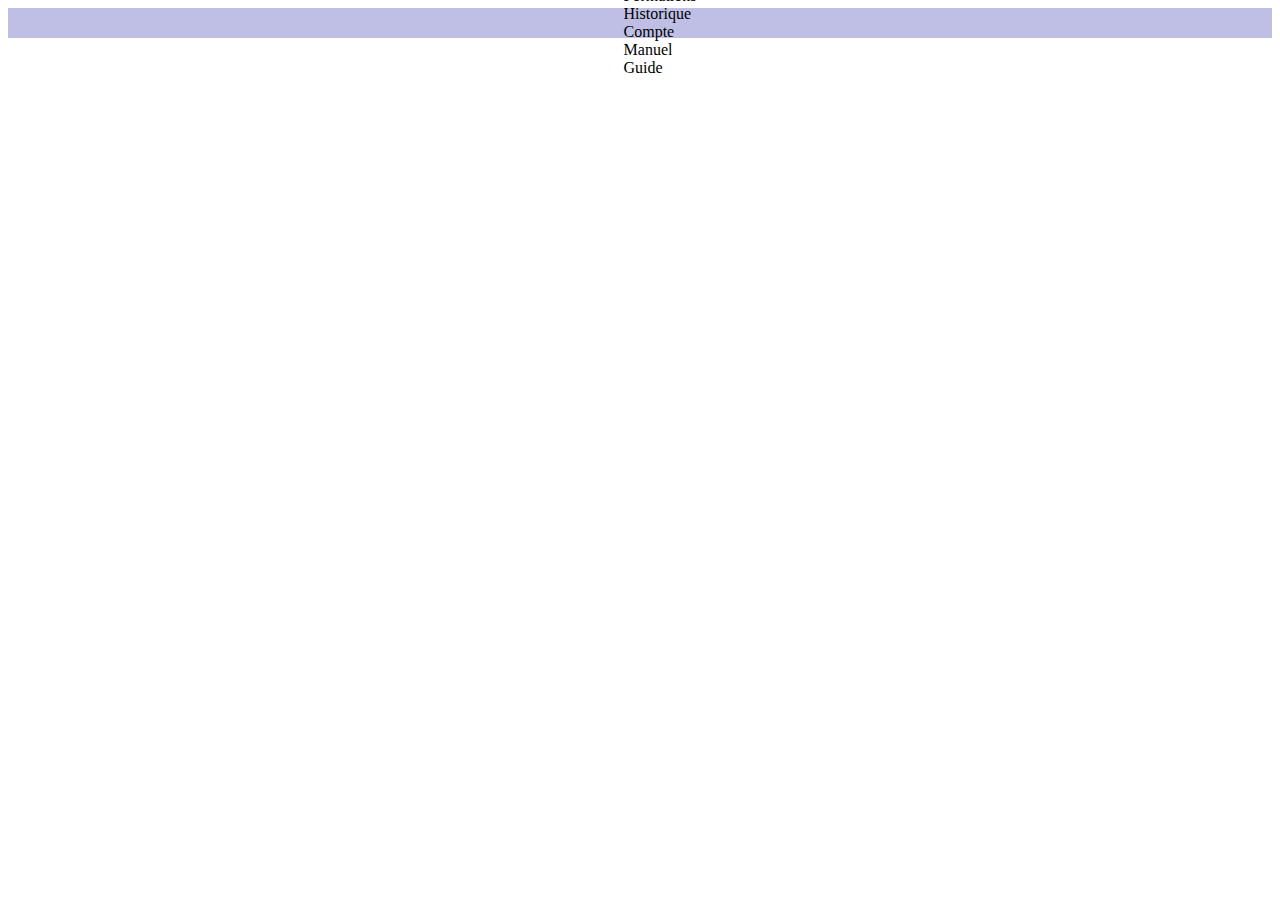
<file: front/app.html>
<html>
    <head>
        <title>App page</title>
        <link rel="stylesheet" href="../src/asset/styleApp.css">
    </head>
    <body>
        <div class="nav-container">
          <ul> 
            <li>Home</li>
            <li>Formations</li>
            <li>Historique</li>
            <li>Compte</li>
            <li>Manuel</li>
            <li>Guide</li>
          </ul>
        </div>
    </body>
</html>
</file>
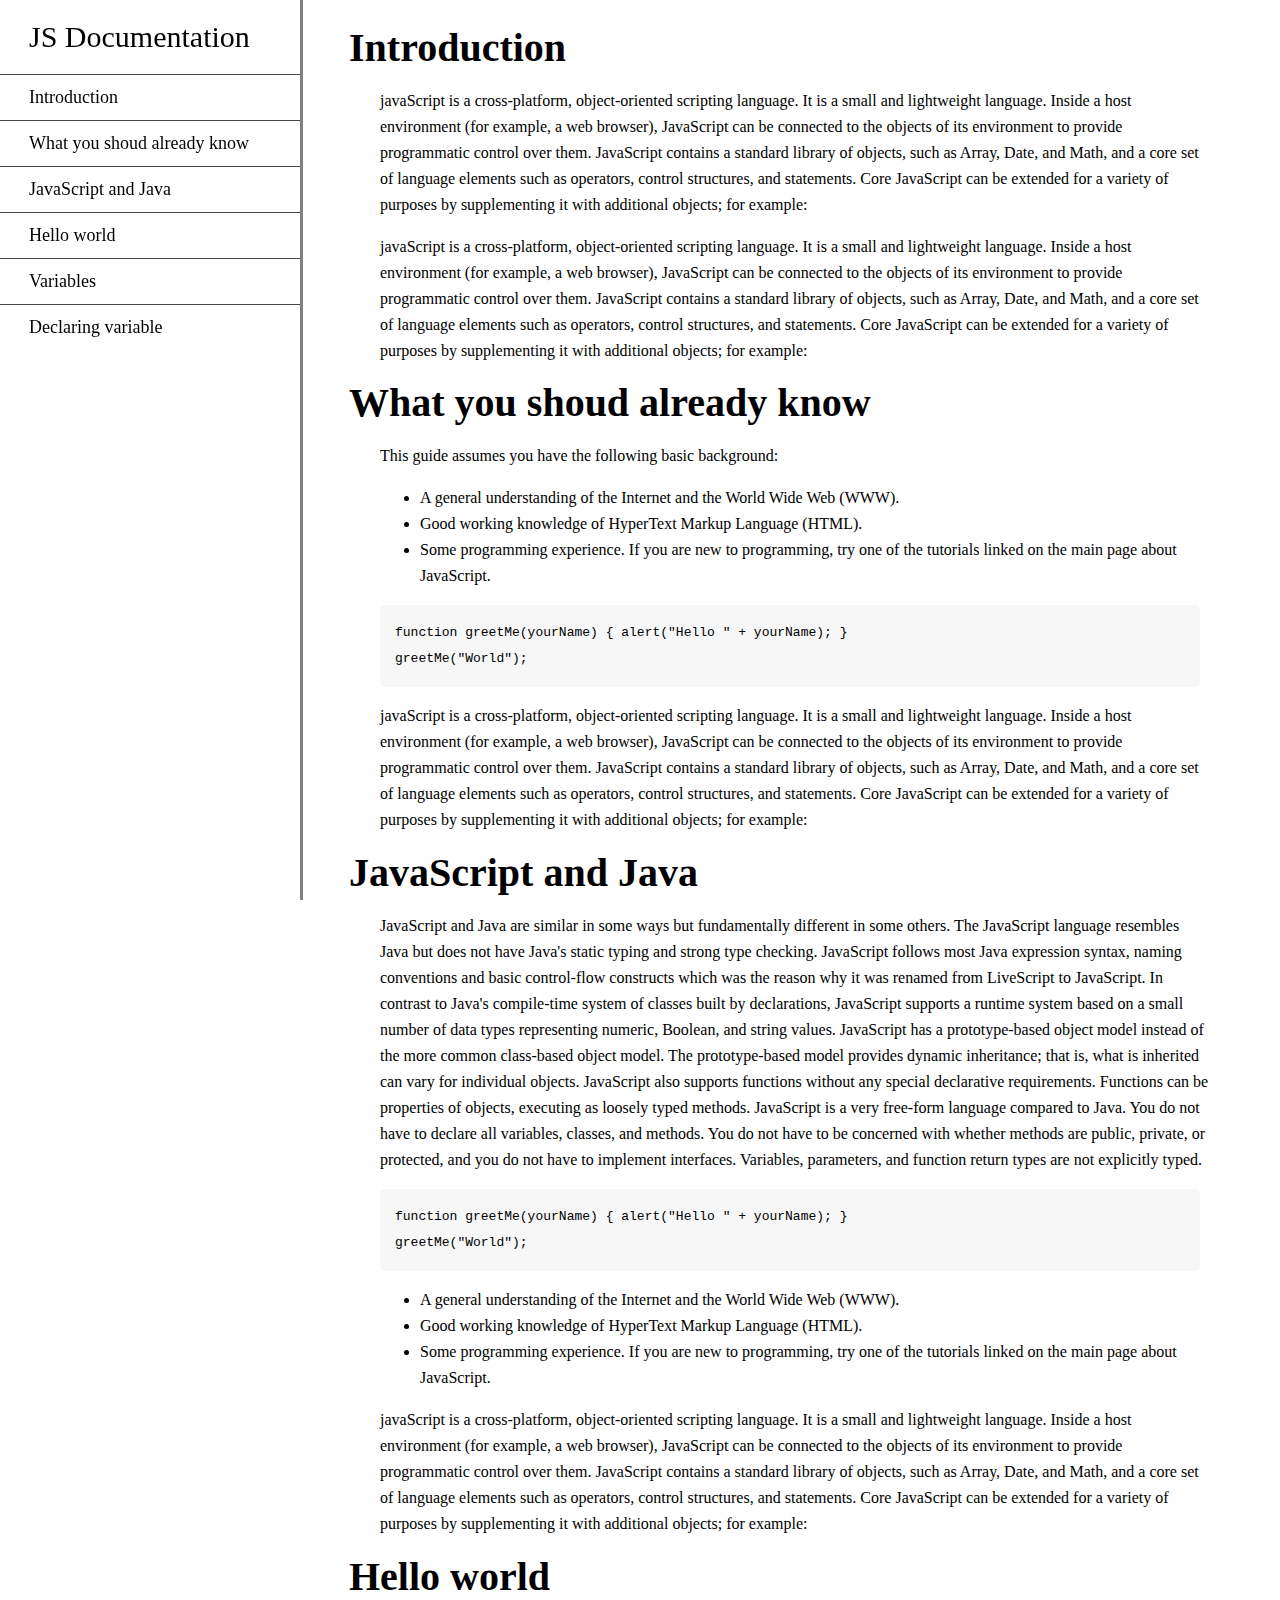
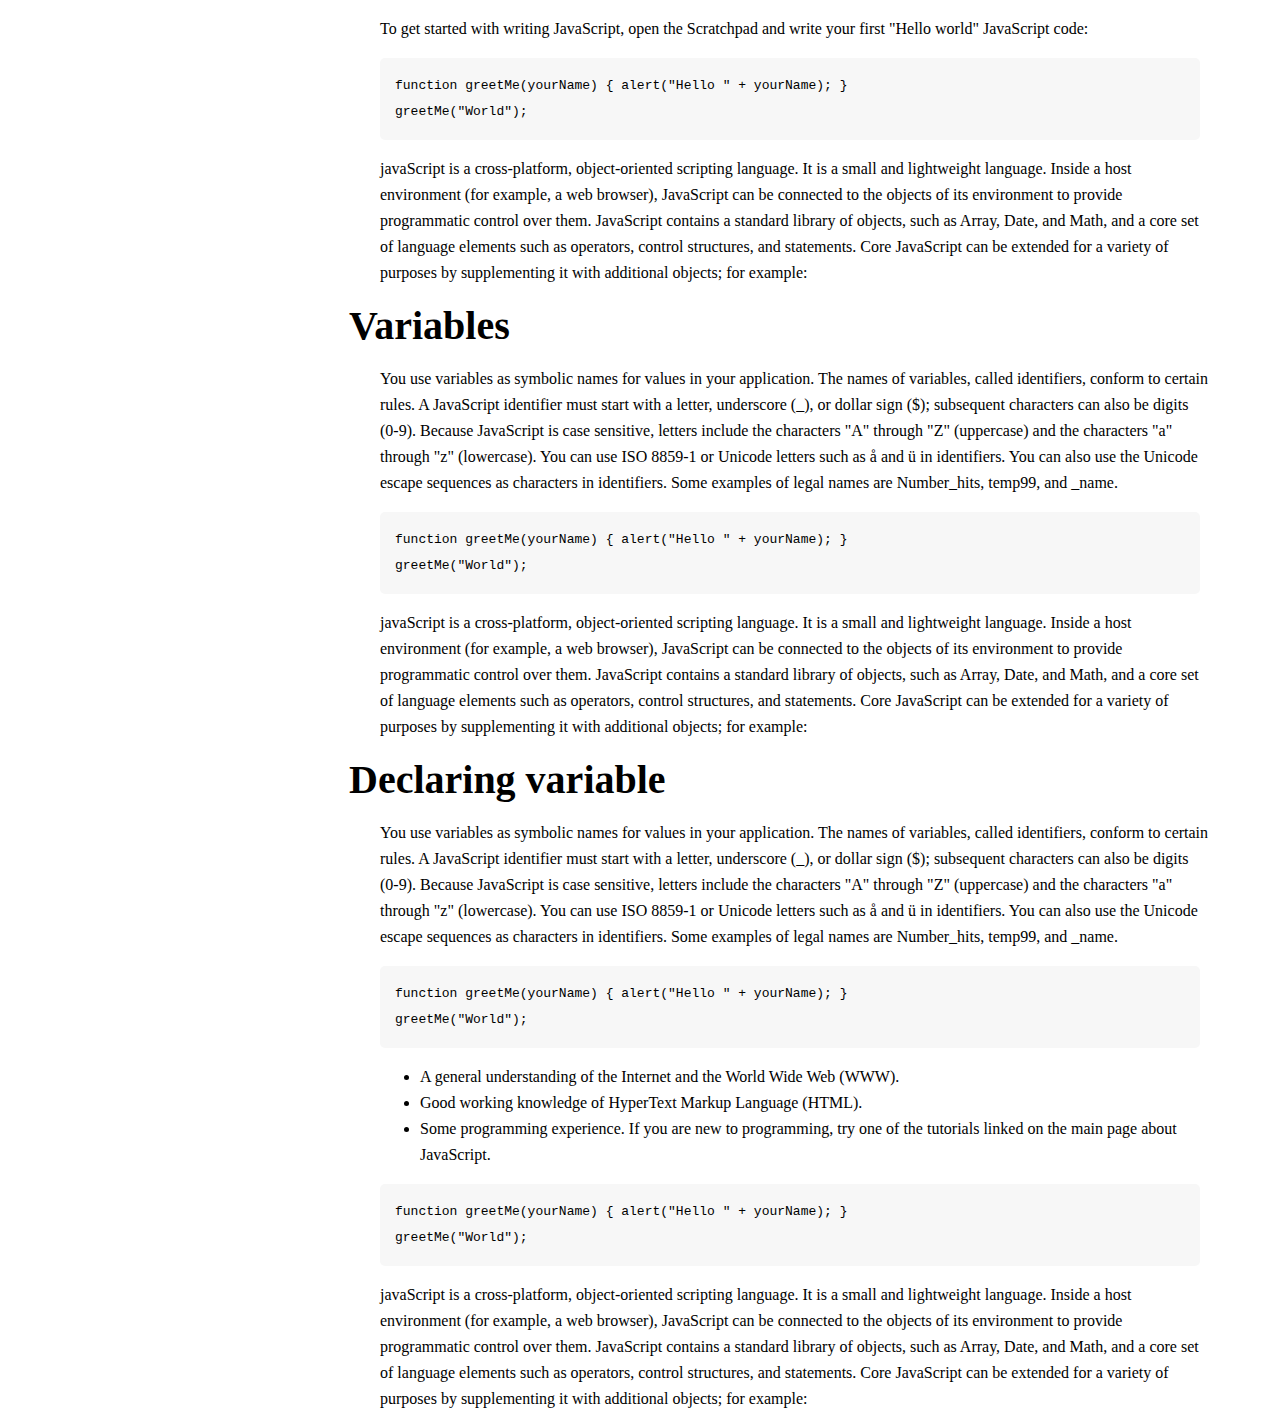
<file: front/documentatioPage.html>
<html>
    <head>
        <title>
          Documentation page
        </title>
        <link rel="stylesheet" href="../src/asset/docStyle.css">
    </head>

    <body>
        <nav id="navbar">
            
                <!-- <li class="first-li"> -->
                    <header>
                        <h1>JS Documentation</h1>
                    </header>
                <!-- </li> -->
            <ul>
                <li> <a class="nav-link" href="#Introduction">Introduction </a> </li>
                <li> <a class="nav-link" href="#What_you_shoud_already_know">What you shoud already know </a> </li>
                <li> <a class="nav-link" href="#JavaScript_and_Java">JavaScript and Java</a> </li>
                <li> <a class="nav-link" href="#Hello_world">Hello world </a> </li>
                <li> <a class="nav-link" href="#Variables">Variables</a> </li>
                <li> <a class="nav-link" href="#Declaring_variable"> Declaring variable</a> </li>
                <!-- <li> <a class="nav-link" href="#Global_variables"> Global variables</a> </li>
                <li> <a class="nav-link" href="#Constant">Constant </a> </li>
                <li> <a class="nav-link" href="#Data_types"> Data types</a> </li>
                <li> <a class="nav-link" href="#if_else"> if...else statement</a> </li>
                <li> <a class="nav-link" href="#while_statement"> while statement</a> </li>
                <li> <a class="nav-link" href="#Function_declarations"> Function declarations</a> </li>
                <li> <a class="nav-link" href="#Reference"> Reference</a> </li> -->
            </ul>
    
        </nav>

        <main id="main-doc">

            <section class="main-section" id="Introduction">
                <header><h1>Introduction</h1></header>
                <p>javaScript is a cross-platform, object-oriented scripting language. It is a small and lightweight language. Inside a host environment (for example, a web browser), JavaScript can be connected to the objects of its environment to provide programmatic control over them.

                    JavaScript contains a standard library of objects, such as Array, Date, and Math, and a core set of language elements such as operators, control structures, and statements. Core JavaScript can be extended for a variety of purposes by supplementing it with additional objects; for example:</p>
                    <p>javaScript is a cross-platform, object-oriented scripting language. It is a small and lightweight language. Inside a host environment (for example, a web browser), JavaScript can be connected to the objects of its environment to provide programmatic control over them.

                        JavaScript contains a standard library of objects, such as Array, Date, and Math, and a core set of language elements such as operators, control structures, and statements. Core JavaScript can be extended for a variety of purposes by supplementing it with additional objects; for example:</p>
    
            </section>
            <section class="main-section" id="What_you_shoud_already_know">
                <header><h1>What you shoud already know</h1></header>
                <p>This guide assumes you have the following basic background:</p>
                <ul>
                    <li>A general understanding of the Internet and the World Wide Web (WWW).</li>
                    <li>Good working knowledge of HyperText Markup Language (HTML).</li>
                    <li>Some programming experience. If you are new to programming, try one of the tutorials linked on the main page about JavaScript.</li>
                </ul>
                <code> function greetMe(yourName) { alert("Hello " + yourName); }
                    greetMe("World");</code>
                    <p>javaScript is a cross-platform, object-oriented scripting language. It is a small and lightweight language. Inside a host environment (for example, a web browser), JavaScript can be connected to the objects of its environment to provide programmatic control over them.

                        JavaScript contains a standard library of objects, such as Array, Date, and Math, and a core set of language elements such as operators, control structures, and statements. Core JavaScript can be extended for a variety of purposes by supplementing it with additional objects; for example:</p>
    

            </section>
            <section class="main-section" id="JavaScript_and_Java">
                <header><h1>JavaScript and Java</h1></header>
                <p>
                    JavaScript and Java are similar in some ways but fundamentally different in some others. The JavaScript language resembles Java but does not have Java's static typing and strong type checking. JavaScript follows most Java expression syntax, naming conventions and basic control-flow constructs which was the reason why it was renamed from LiveScript to JavaScript.

                    In contrast to Java's compile-time system of classes built by declarations, JavaScript supports a runtime system based on a small number of data types representing numeric, Boolean, and string values. JavaScript has a prototype-based object model instead of the more common class-based object model. The prototype-based model provides dynamic inheritance; that is, what is inherited can vary for individual objects. JavaScript also supports functions without any special declarative requirements. Functions can be properties of objects, executing as loosely typed methods.

                    JavaScript is a very free-form language compared to Java. You do not have to declare all variables, classes, and methods. You do not have to be concerned with whether methods are public, private, or protected, and you do not have to implement interfaces. Variables, parameters, and function return types are not explicitly typed.
                </p>
                <code> function greetMe(yourName) { alert("Hello " + yourName); }
                    greetMe("World");</code>
                <ul>
                    <li>A general understanding of the Internet and the World Wide Web (WWW).</li>
                    <li>Good working knowledge of HyperText Markup Language (HTML).</li>
                    <li>Some programming experience. If you are new to programming, try one of the tutorials linked on the main page about JavaScript.</li>
                </ul>
                <p>javaScript is a cross-platform, object-oriented scripting language. It is a small and lightweight language. Inside a host environment (for example, a web browser), JavaScript can be connected to the objects of its environment to provide programmatic control over them.

                    JavaScript contains a standard library of objects, such as Array, Date, and Math, and a core set of language elements such as operators, control structures, and statements. Core JavaScript can be extended for a variety of purposes by supplementing it with additional objects; for example:</p>


            </section>
            <section class="main-section" id="Hello_world">
                <header><h1>Hello world</h1></header>
                <p>
                    To get started with writing JavaScript, open the Scratchpad and write your first "Hello world" JavaScript code:
                </p>
                <code> function greetMe(yourName) { alert("Hello " + yourName); }
                    greetMe("World");</code>
                    <p>javaScript is a cross-platform, object-oriented scripting language. It is a small and lightweight language. Inside a host environment (for example, a web browser), JavaScript can be connected to the objects of its environment to provide programmatic control over them.

                        JavaScript contains a standard library of objects, such as Array, Date, and Math, and a core set of language elements such as operators, control structures, and statements. Core JavaScript can be extended for a variety of purposes by supplementing it with additional objects; for example:</p>    

            </section>
            <section class="main-section" id="Variables">
                <header><h1>Variables</h1></header>
                <p>
                    You use variables as symbolic names for values in your application. The names of variables, called identifiers, conform to certain rules.

                    A JavaScript identifier must start with a letter, underscore (_), or dollar sign ($); subsequent characters can also be digits (0-9). Because JavaScript is case sensitive, letters include the characters "A" through "Z" (uppercase) and the characters "a" through "z" (lowercase).

                    You can use ISO 8859-1 or Unicode letters such as å and ü in identifiers. You can also use the Unicode escape sequences as characters in identifiers. Some examples of legal names are Number_hits, temp99, and _name.
                </p>
                <code> function greetMe(yourName) { alert("Hello " + yourName); }
                    greetMe("World");</code>
                    <p>javaScript is a cross-platform, object-oriented scripting language. It is a small and lightweight language. Inside a host environment (for example, a web browser), JavaScript can be connected to the objects of its environment to provide programmatic control over them.

                        JavaScript contains a standard library of objects, such as Array, Date, and Math, and a core set of language elements such as operators, control structures, and statements. Core JavaScript can be extended for a variety of purposes by supplementing it with additional objects; for example:</p>
    

            </section>
            <section class="main-section" id="Declaring_variable">
                <header><h1>Declaring variable</h1></header>
                <p>
                    You use variables as symbolic names for values in your application. The names of variables, called identifiers, conform to certain rules.

                    A JavaScript identifier must start with a letter, underscore (_), or dollar sign ($); subsequent characters can also be digits (0-9). Because JavaScript is case sensitive, letters include the characters "A" through "Z" (uppercase) and the characters "a" through "z" (lowercase).

                    You can use ISO 8859-1 or Unicode letters such as å and ü in identifiers. You can also use the Unicode escape sequences as characters in identifiers. Some examples of legal names are Number_hits, temp99, and _name.
                </p>
                <code> function greetMe(yourName) { alert("Hello " + yourName); }
                    greetMe("World");</code>
                <ul>
                    <li>A general understanding of the Internet and the World Wide Web (WWW).</li>
                    <li>Good working knowledge of HyperText Markup Language (HTML).</li>
                    <li>Some programming experience. If you are new to programming, try one of the tutorials linked on the main page about JavaScript.</li>
                </ul>
                <code> function greetMe(yourName) { alert("Hello " + yourName); }
                    greetMe("World");</code>
                    <p>javaScript is a cross-platform, object-oriented scripting language. It is a small and lightweight language. Inside a host environment (for example, a web browser), JavaScript can be connected to the objects of its environment to provide programmatic control over them.

                        JavaScript contains a standard library of objects, such as Array, Date, and Math, and a core set of language elements such as operators, control structures, and statements. Core JavaScript can be extended for a variety of purposes by supplementing it with additional objects; for example:</p>
    

            </section>

        </main>
    </body>

</html>
</file>
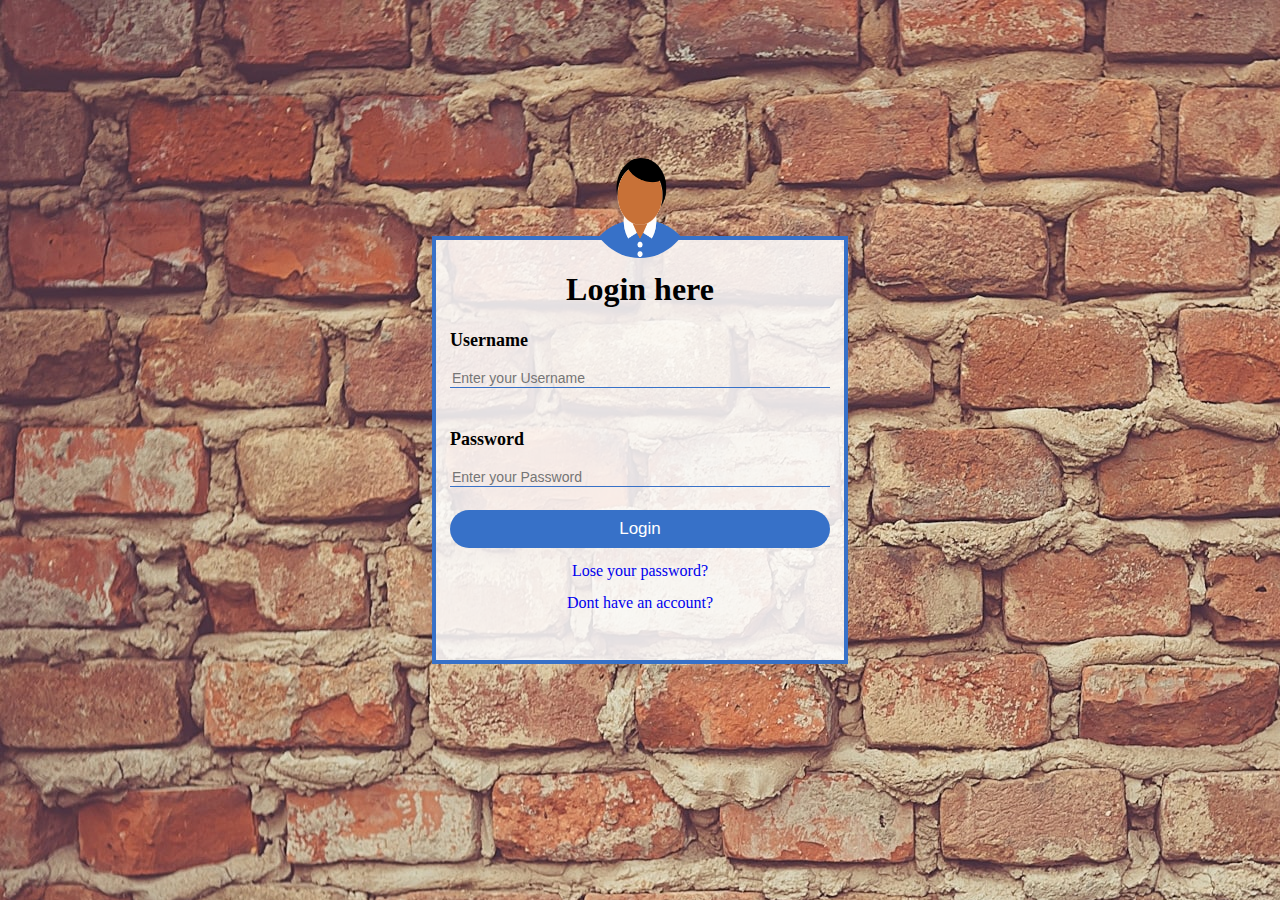
<file: front/login.html>
<html>
    <head>
     <title>Login Page</title>
     <link rel="stylesheet" href="../src/asset/styleLogin.css"/>
    </head>

    <body>
    <div class="login-box">
        <img src="../src/img/avatarUser.webp" alt="user image">
        <form action="">

            <h1>Login here</h1>
            <p>Username</p>
            <input type="text" placeholder="Enter your Username">
            <p>Password</p>
            <input type="password" placeholder="Enter your Password">
            <button class="button-login">Login</button>
            <a href="#"> Lose your password?</a>
            <a href="#"> Dont have an account?</a>

        </form>
    
    </div>
        
    </body>
</html>
</file>
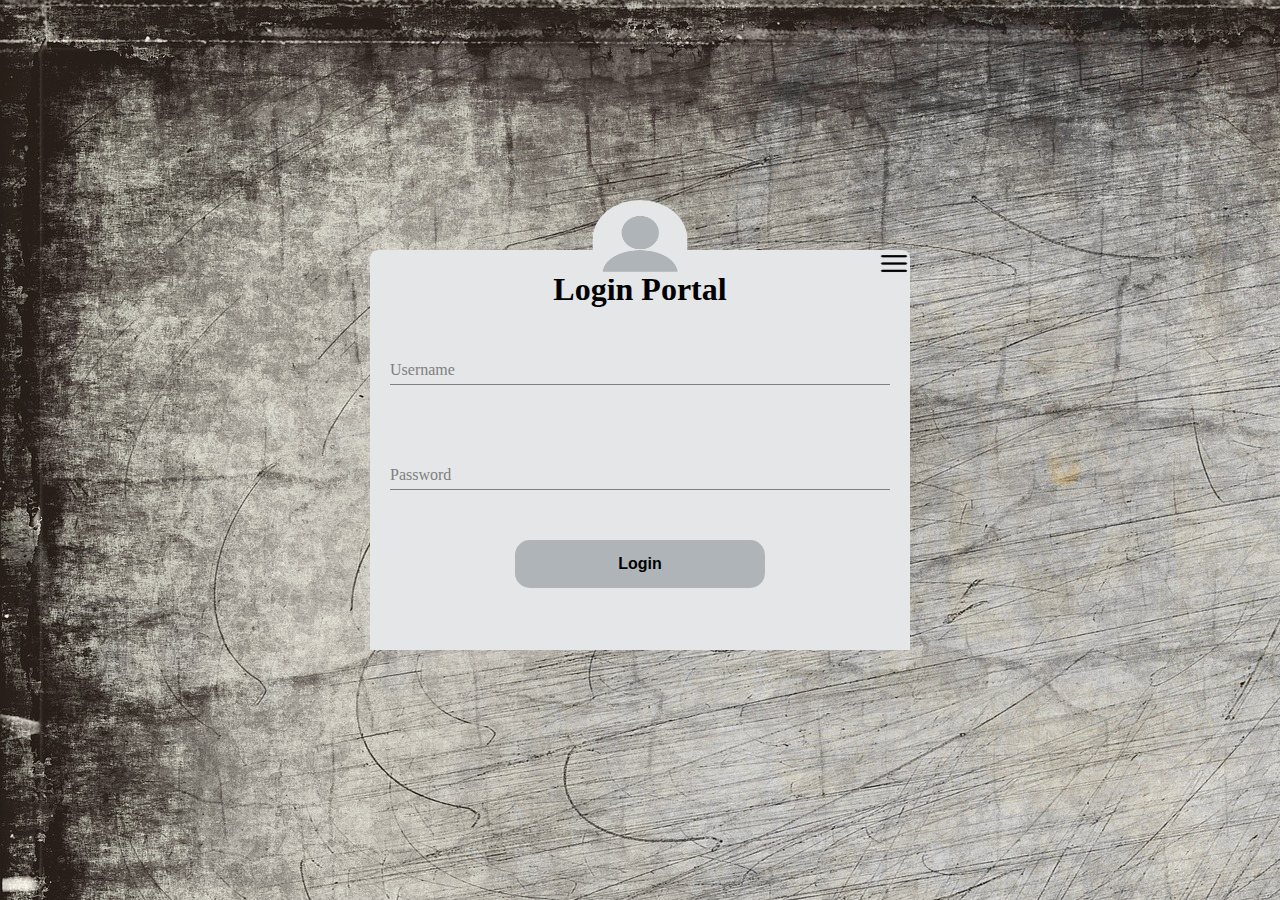
<file: front/login2.html>
<html>
    <head>
        <title>
           My Login page
        </title>
        <link rel="stylesheet" href="../src/asset/styleLogin2.css">
    </head>
    <body>

        <div class="login_box">
            <img src="../src/img/gray user.webp" alt="Login image">
          <h1>Login Portal</h1>
          <span class="help"><img src="../src/img/3lines.png" alt="help" id="help"></span>
          <form action="">
            <p class="login" onclick="handleLogin('login')" ><label for="Username">Username</label> </p>
            <input type="text" value="" id="Username">
            <p class="password" onclick="handleLogin('password')"><label for="Password">Password</label> </p>
            <input type="password" name="" id="Password">
            <input type="submit" value="Login">
          </form>

        </div>

        <div class="help_box hideModal">
          <div>
            <p>HELP SECTION</p>
            <img src="../src/img/close.png" alt="" id="close">
            <!-- <span><img src="../src/img/avatarUser.webp" alt=""> <span>Already User</p> </span>
            
            <span><img src="../src/img/gray user.webp" alt=""> <span>Not yet User</p> </span> -->
          </div>
        </div>

        <script type="text/javaScript">
            function handleLogin(className){
               document.querySelector(`.${className}`).classList.add('normalDisplay')
           }
           document.querySelector('#close').addEventListener('click',()=>{
             console.log('close modal')
             document.querySelector('.help_box').classList.toggle('hideModal')
             //document.querySelector('.help_box').classList.toggle('help_box_translate')
           })
           document.querySelector('#help').addEventListener('click',()=>{
             document.querySelector('.help_box').classList.toggle('hideModal')
           })
        /* let login = document.querySelector('.login')
         login.addEventListener('Click',()=>{
            login.classList.toggle('loginNormalDisplay')
         })*/
        </script>
    </body>
</html>
</file>
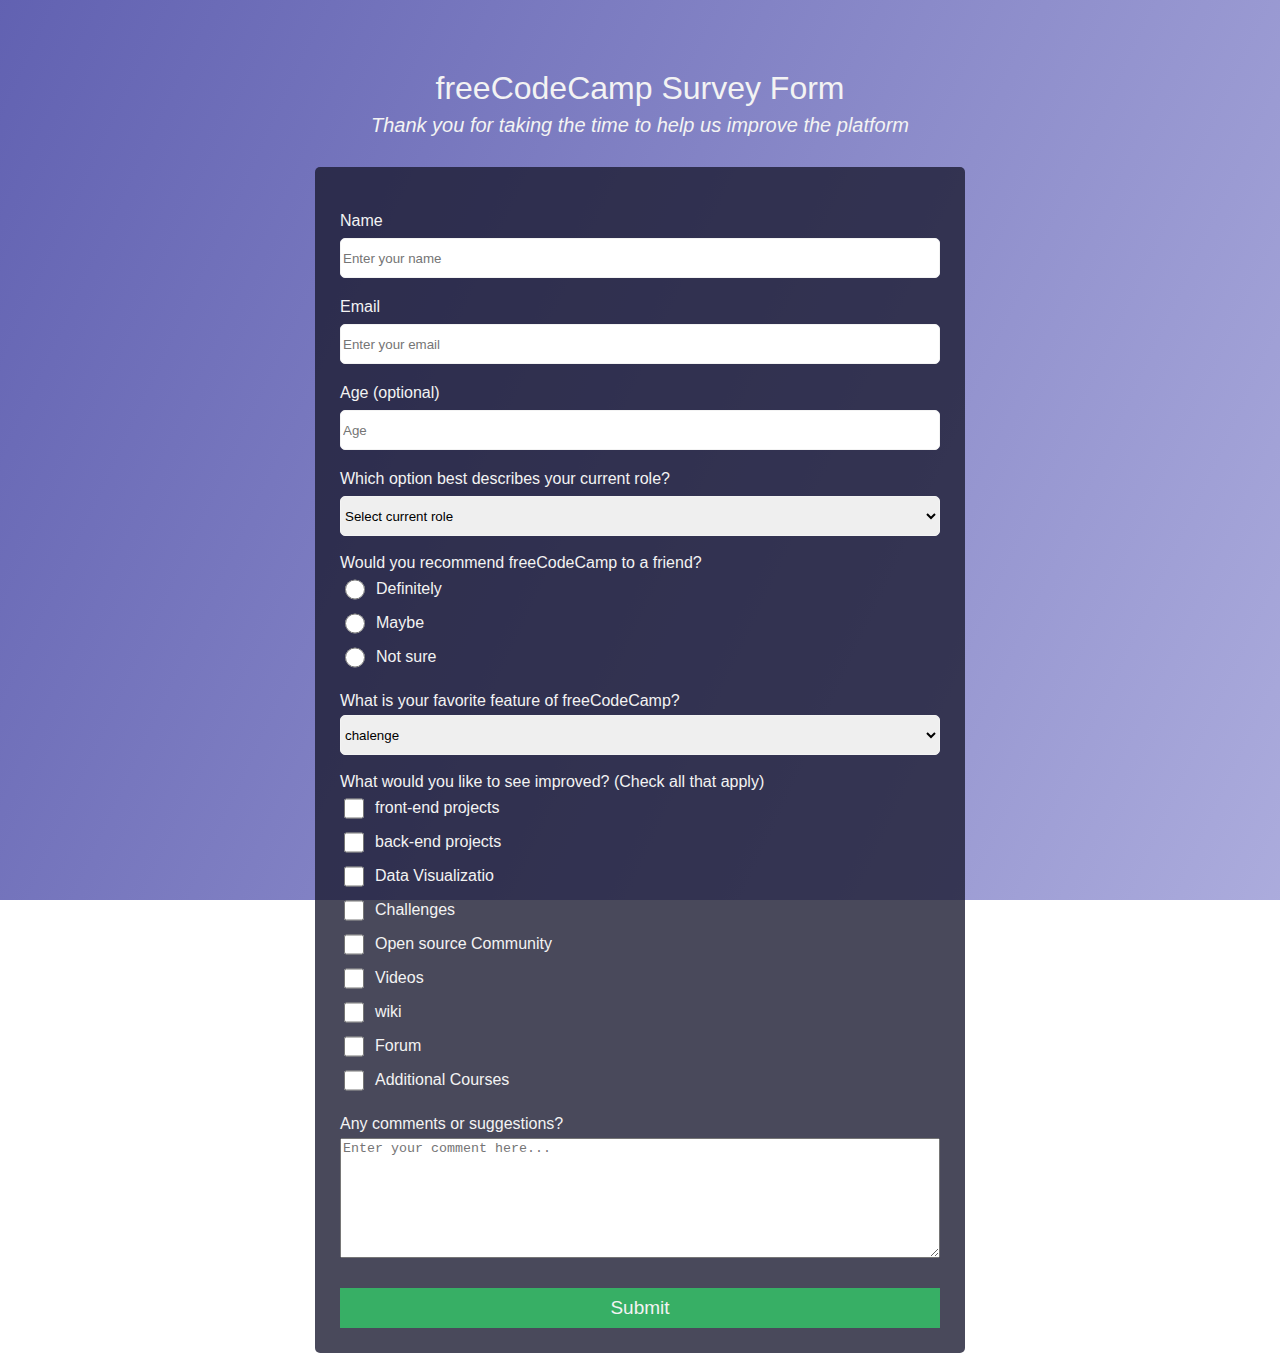
<file: front/surveyPage.html>
<html>
    <head>
        <title>
            survey page
        </title>
        <link rel="stylesheet" href="../src/asset/surveyStyle.css">
    </head>
    <body>
        <h1 id="title">freeCodeCamp Survey Form</h1>
        <p id="description">Thank you for taking the time to help us improve the platform</p>
        <form id="survey-form">
            <div class="input-group">
                <label for="name" id="name-label">Name</label>
                <input type="text" placeholder="Enter your name" required id="name">
                <label for="email" id="email-label">Email</label>
                <input type="email" placeholder="Enter your email" required id="email">
                <label for="number" id="number-label">Age <span>(optional)</span></label>
                <input type="number" placeholder="Age" id="number" required min="12" max="70">
            </div>
            <div class="role-group">
                <label for="">Which option best describes your current role?</label>
                <select name="role" aria-placeholder="Select current role" id="dropdown">
                    <option value="1" disabled selected>Select current role</option>
                    <option value="1">Student</option>
                    <option value="2">Full time learner</option>
                    <option value="3">Full time job</option>
                    <option value="4">No prefer to say</option>
                    <option value="5">Other</option>
                </select>
            </div>
            <div class="radio-group">
                <div>Would you recommend freeCodeCamp to a friend?</div>
            <label><input type="radio" name="can-recommend" value="r1"> <span>Definitely</span> </label>
            <label><input type="radio" name="can-recommend" value="r1"> <span>Maybe</span></label>
            <label><input type="radio" name="can-recommend" value="r2"> <span>Not sure</span></label>
            </div>
            <div class="favorit-group">
                <div>What is your favorite feature of freeCodeCamp?</div>
                <select name="role" aria-placeholder="Select current role" id="dropdown2">
                    <option value="1">chalenge</option>
                    <option value="2">project</option>
                    <option value="3">community</option>
                    <option value="4">Open-source</option>
                </select>
            </div>
            <div class="checkboxe-group">
                <div>What would you like to see improved? (Check all that apply)</div>
                <label><input type="checkbox" name="" id="front-end" value="1"><span>front-end projects</span></label>
                <label><input type="checkbox" name="" id="back-end" value="2"><span>back-end projects</span></label>
                <label><input type="checkbox" name="" id="Data-Visualizatio" value="3"><span>Data Visualizatio</span></label>
                <label><input type="checkbox" name="" id="Challenges" value="4"><span>Challenges</span></label>
                <label><input type="checkbox" name="" id="Open-source" value="5"><span>Open source Community</span></label>
                <label><input type="checkbox" name="" id="Videos" value="6"><span>Videos</span></label>
                <label><input type="checkbox" name="" id="wiki" value="7"><span>wiki</span></label>
                <label><input type="checkbox" name="" id="Forum" value="8"><span>Forum</span></label>
                <label><input type="checkbox" name="" id="additional" value="9"><span>Additional Courses</span></label>
            </div>
            <div class="comments-group">
                <div>Any comments or suggestions?</div>
                <textarea name="" id="" cols="30" rows="10" placeholder="Enter your comment here..."></textarea>
            </div>
            <input type="submit" value="Submit" id="submit">
        </form>
    </body>
</html>
</file>
<file: src/asset/styleApp.css>
.nav-container ul{
    list-style: none;
    /* display: flex; */
    /* justify-content: space-evenly; */
}
.nav-container{
    background-color: #bfbfe6;
    height: 30px;
    align-items: center;
    display: flex;
    justify-content: space-evenly;
}
</file>
<file: src/asset/docStyle.css>
:root{

}

#navbar{
    position: fixed;
    top:0;
    bottom:0;
    left: 0;
    height: 100%;
    border-right: 3px solid gray;
}
#navbar ul{
    list-style: none;
    margin: 0;
    margin-left: -40px
}
#navbar h1{
    font-size: 30px;
    font-weight: normal;
}
header{
    padding-left: 29px;
    padding-right: 50px;
}

#navbar ul li {
    font-size: 17px;
    border: 0;
    border-top: 1px solid rgb(69, 67, 67);
    /* border-right: 3px solid black; */
    padding: 12px;
    padding-left: 29px;
    padding-right: 29px;
}
#navbar ul li a{
    text-decoration: none;
    color: black;
    font-size: 18px;
}
#main-doc{
    position: absolute;
    left: 320px;
    right: 70px;
    line-height: 26px;
}
section header{
    font-size: 20px;
    font-weight: bold;
}
section p{
    padding-left: 60px;
}
section ul{
    margin-left: 60px;
}
code {
    display: block;
    text-align: left;
    white-space: pre-line;
    position: relative;
    word-break: normal;
    word-wrap: normal;
    line-height: 2;
    background-color: #f7f7f7;
    padding: 15px;
    margin: 10px;
    border-radius: 5px;
    margin-left: 60px;
}
/* @media screen and (max-width:813px){
    #navbar{
    width: 100vw;
    height: 30%;
}
#main-doc{
   
}
#navbar ul li{
    font-size: 15px;
    border: 1px solid rgb(69, 67, 67);
    padding: 5px;
    padding-left: 29px;
   
}
#main-doc{
    top:300px;
    line-height: 26px;
}
section p{
    padding-left: 5px;
}
section ul{
    margin-left: 10px;
}
code{
    margin-left: 10px; 
}

} */
</file>
<file: src/asset/styleLogin.css>
body{
    background-image: url('../img/backgroundWall.jpg');
    /* background-repeat:no-repeat */
}
.login-box{
    height: 400px;
    width: 380px;
    background-color: #ffffffd9;
    border: solid 4px #3771c8;
    position: absolute;
    top: 50%;
    left: 50%;
    transform: translate(-50%,-50%);
    /* align-items: center; */
    padding: 10px 14px;
    /* margin: auto; */

}

.login-box img{
    height: 100px;
    width: 100px;
    position: absolute;
    top: -82px;
    left: 50%;
    transform: translateX(-50%);
    border-radius: 50%;
}
.login-box input{
    background: transparent;
    border: 0;
    border-bottom: solid 1px #3771c8 ;
    outline: none;
    width: 100%;
    margin-bottom: 23px;
    font-size: 14px;

}
.login-box h1 {
    text-align: center;
}
.login-box p{
    font-weight:bolder;
    font-size: 18px;
}
.login-box button,a{
    display:block;
    /* margin: auto; */
    text-align: center;
    text-decoration: none;
    margin-bottom: 14px;
}
.button-login {
    width: 100%;
    align-items: center;
    border-radius: 30px;
    border: 0px;
    background-color: #3771c8;
    color: white;
    padding: 9px;
    font-size: 17px;
    cursor: pointer;
}
.button-login:hover{
    background-color: #0a74ff;
    /* transform: scaleX(100%); */
}
.login-box a:hover{
    color: #0a74ff;
}
</file>
<file: src/asset/styleLogin2.css>
body{
    background-image: url('../img/background-gd11dfcdc9_1920.jpg');
    margin:0;
    padding: 0;
}

.login_box{
   height: 400px;
   width: 500px;
   position: absolute;
   top:50%;
   left: 50%;
   padding: 0px 20px;
   transform:translate(-50%,-50%);
   background-color: #e4e6e7;
   border-radius: 8px 8px 0px 0px;
   /* margin:auto; */
}
.login_box img {
    width: 95px;
    height: 79px;
    position: absolute;
    top: -50px;
    left: 50%;
    transform: translateX(-50%);
    border-radius: 50% 50% 0 0;
}
.login_box h1 {
    text-align: center;
}
.login_box input[type='text'],input[type='password'],input[type='submit']{
  display: block;
  margin-bottom: 50px;
}
.login_box input[type='text'],input[type='password']{
    outline: none;
    background: transparent;
    border: 0;
    border-bottom:1px solid gray;
    font-size: 16px;
    width: 100%;
}

 .login, .password{
    transform: translateY(31px);
    color: gray;
    transition: transform 0.5s;
} 

.normalDisplay{
    color: black;
    font-weight: bold;
    font-size: 17px;
    transform: translateY(0px);
}


.login_box input[type='submit']{
    width: 50%;
    background-color: #aeb4b7;
    font-size: 16px;
    font-weight: bold;
    border: none;
    border-radius: 15px;
    padding: 15px;
    margin: auto;
    transition: width 0.5s, background-color 1.5s

}
.login_box input[type='submit']:hover{
    cursor:pointer;
    width: 100%;
    background-color: #5ab745;
}
/* -------------------------------------add css for modal------------------------------ */
.help{
    position: absolute;
    cursor: pointer;
    top: 0;
    left:90%
}
.help_box{
    position: absolute;
    width: 100%;
    height: 100%;
    background-color: #15181aa3;
    /* transform: translateY(10%);
    transition: transform 1s; */
}
/* .help_box_translate{
    transform: translateY(0)
} */

.help_box div {
    background-color: whitesmoke;
    width: 400px;
    height: 200px;
    position: absolute;
    top:50%;
    left:50%;
    transform : translate(-50%,-50%);
    text-align: center;
}
.help_box div img{
    height: 20px;
    width: 20px;
    /* position: absolute;
    top: 0;
    left: 380; */
    float: right;
    margin-top: -51px;
    background-color: darkgray;
    transition: background-color 0.5s,height 0.2s, width 0.2s;
}
.help_box div img:hover{
    cursor: pointer;
    background-color: #e44536;
    height: 30px;
    width: 30px;
    left: 370;
    
}
#help{
    position: absolute;
    top: -4px;
    left: 38px;
    height: 35px;
    width: 54px;
    transition: height 0.5s;
    
}
label[for="Username"], label[for="Password"]{
    display:block;
    width: 100%;
    /* background-color: #5ab745; */
}
#help:hover{
    height: 50px;
}
.hideModal{
    display: none;
}
</file>
<file: src/asset/surveyStyle.css>
:root{
    --main-color-text: #f3f3f3;
    --green-color: #37af65;
}
body{
    background-image: linear-gradient( 115deg, rgba(58, 58, 158, 0.8), rgba(136, 136, 206, 0.7) ),url(https://cdn.freecodecamp.org/testable-projects-fcc/images/survey-form-background.jpeg);
    background-attachment:fixed;
    background-size:cover;
    background-repeat:no-repeat;
    color: var(--main-color-text);
    font-family: 'Poppins', sans-serif;
    /* font-size: 1rem; */
    font-weight: 400;
    /* line-height: 1.4; */
}
#title{
    margin-top: 70px;
    font-weight: 400;
}
#description{
    font-style: italic;
    font-weight: 200;
    font-size: 20px;
    margin-top: -14px;
    margin-bottom: 30px;
}
#description,#title{
    color: var(--main-color-text);
    text-align: center;
}
#survey-form{
    background-color: rgba(27, 27, 50, 0.8);
    margin:auto;
    /* width: 60%; */
    max-width:600px;
    padding:25px;
    border-radius: 5px;
}
.input-group label,.role-group label{
   display: block;
   color:var(--main-color-text);
   margin:20px 0px 8px 0px;
}
.input-group input, .role-group select,.favorit-group select{
    width: 100%;
    height: 40px;
    border-radius: 5px;
    border: 1px solid var(--main-color-text);
}
.radio-group label, .checkboxe-group label{
   display: flex;
}
.radio-group span, .checkboxe-group span{
    margin: 8px 8px;
}
.radio-group div,.favorit-group div,.checkboxe-group div,.checkboxe-group div,.comments-group div{
    margin-top: 18px;
}
.radio-group input[type='radio'], .checkboxe-group input[type='checkbox']{
    width: 20px;
    height: 25px;
    margin-top: 5px;
}
.comments-group textarea{
    width:100%;
    height:120px;
}
.comments-group textarea,.favorit-group select{
    margin-top: 5px;
}
input[type='submit']{
    width: 100%;
    background-color: var(--green-color);
    color: var(--main-color-text);
    height: 40px;
    font-size:19px;
    margin-top: 30px;
    border: 1px solid var(--green-color);
    cursor:pointer;
}
</file>
